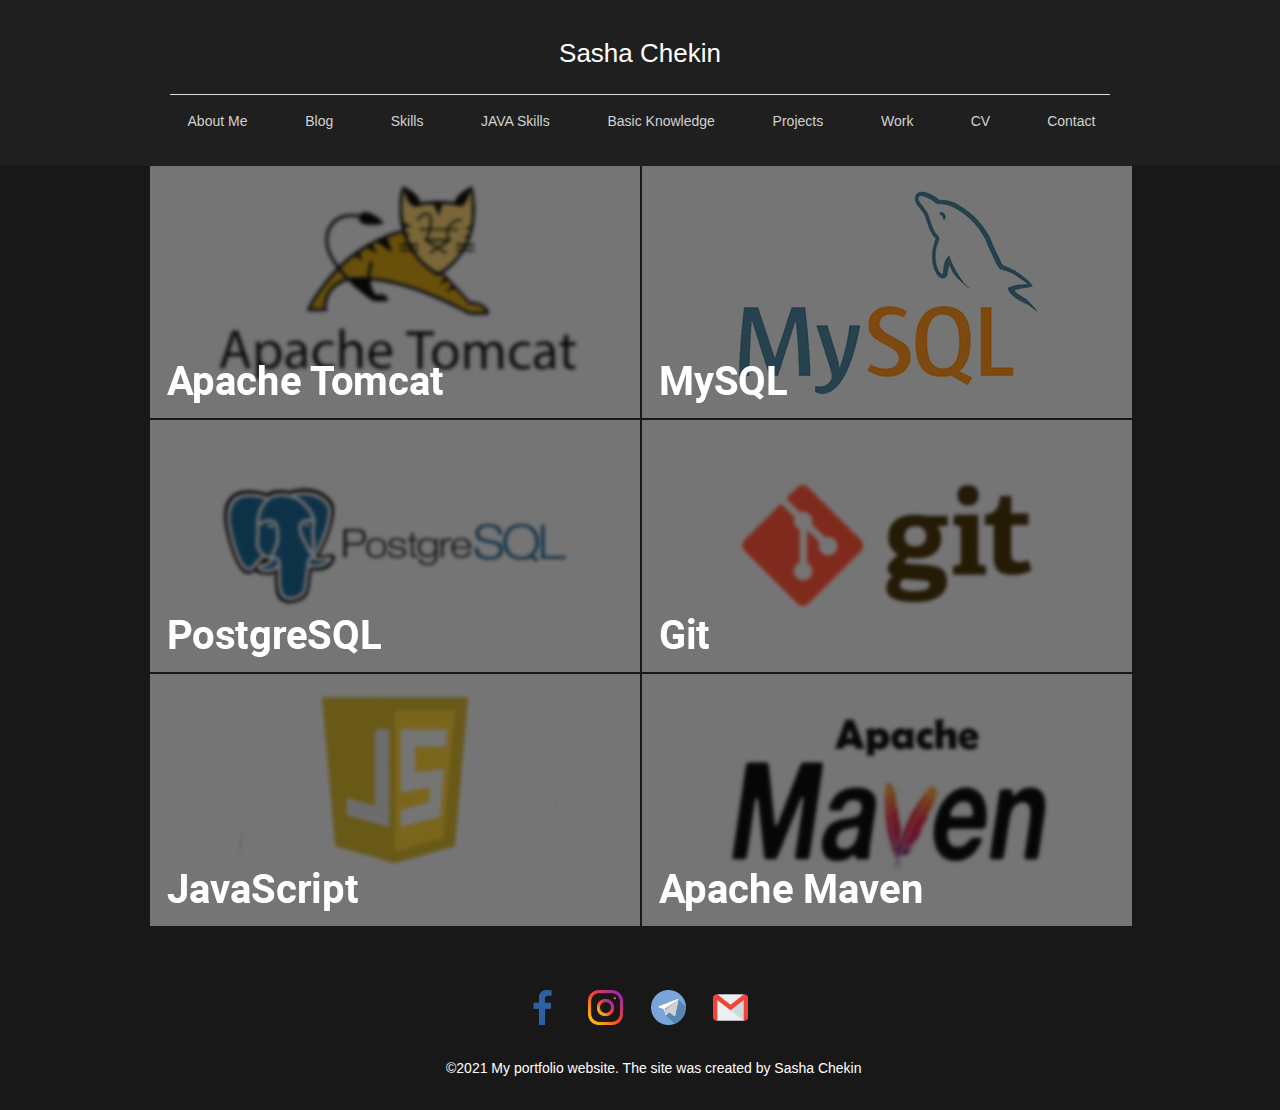
<file: html/basic_knowledge-page.html>
<!DOCTYPE html>
<html>
<head>
    <title>Website Portfolie TEST1</title>

    <meta charset="utf-8">


    <link rel="stylesheet" type="text/css" href="../css/reset.css">
    <link rel="stylesheet" type="text/css" href="../css/base.css">
    <link rel="stylesheet" type="text/css" href="../css/header.css">
    <link rel="stylesheet" type="text/css" href="../css/footer.css">
    <link rel="stylesheet" type="text/css" href="../css/style-basic_knowledge.css">
</head>
<body>

<!-- ---------------------HEADER--------------------- -->

<div class="header">    
    <div class="header1">
        <div class="header1-div"></div>
    </div>

    <div class="header2">
        <div class="header3">
            <div header-logo>
                <h1 class="header-logo-h1">
                    Sasha Chekin
                </h1>
            </div>

            <div class="header-line"></div>

            <div class="header-menu">
                <nav>
                    <ul class="header-menu-items">
                        <li class="about-me">
                            <a href="main-page.html">
                                <div class="button-gapper">
                                    <p>
                                        About Me
                                    </p>
                                </div>
                            </a>
                        </li>
                        <li class="blog">
                            <a href="#">
                                <div class="button-gapper">
                                    <p>
                                        Blog
                                    </p>
                                </div>
                            </a>
                        </li>
                        <li class="skills">
                            <a href="skills-page.html">
                                <div class="button-gapper">
                                    <p>
                                        Skills
                                    </p>
                                </div>
                            </a>
                        </li>
                        <li class="java-skills">
                            <a href="#">
                                <div class="button-gapper">
                                    <p>
                                        JAVA Skills
                                    </p>
                                </div>
                            </a>
                        </li>
                        <li class="basic-knowledge">
                            <a href="basic_knowledge-page.html">
                                <div class="button-gapper">
                                    <p>
                                        Basic Knowledge
                                    </p>
                                </div>
                            </a>
                        </li>
                        <li class="projects">
                            <a href="#">
                                <div class="button-gapper">
                                    <p>
                                        Projects
                                    </p>
                                </div>
                            </a>
                        </li>
                        <li class="work">
                            <a href="#">
                                <div class="button-gapper">
                                    <p>
                                        Work
                                    </p>
                                </div>
                            </a>
                        </li>
                        <li class="cv">
                            <a href="CV-page.html">
                                <div class="button-gapper">
                                    <p>
                                        CV
                                    </p>
                                </div>
                            </a>
                        </li>
                        <li class="contact">
                            <a href="contact-page.html">
                                <div class="button-gapper">
                                    <p>
                                        Contact
                                    </p>
                                </div>
                            </a>
                        </li>
                    </ul>
                </nav>
            </div>
        </div>
    </div>
</div>

<!-- ---------------------HEADER--------------------- -->

<!-- ---------------------MAIN--------------------- -->

<div class="main">
    <div class="main-container-1">
        <div class="main-container-2">
            <div class="main-div-1">
                <div class="main-img-div-1">
                    <img src="../res\basic_knowledge-img\basic_knowledge-tomcat.png">
                </div>
            </div>
            <div class="main-div-2">
                <div class="main-img-div-2">
                    <img src="../res\basic_knowledge-img\basic_knowledge-mysql.png">
                </div>
            </div>
            <div class="main-div-3">
                <div class="main-img-div-3">
                    <img src="../res\basic_knowledge-img\basic_knowledge-postresql.png">
                </div>
            </div>
            <div class="main-div-4">
                <div class="main-img-div-4">
                    <img src="../res\basic_knowledge-img\basic_knowledge-git.png">
                </div>
            </div>
            <div class="main-div-5">
                <div class="main-img-div-5">
                    <img src="../res\basic_knowledge-img\basic_knowledge-js.png">
                </div>
            </div>
            <div class="main-div-6">
                <div class="main-img-div-6">
                    <img src="../res\basic_knowledge-img\basic_knowledge-maven.png">
                </div>
            </div>
        </div>
    </div>
</div>

<!-- ---------------------MAIN--------------------- -->

<!-- ---------------------FOOTER--------------------- -->

<div class="footer">
    <div class="footer-links-div">
        <ul>
            <li>
                <a href="https://www.facebook.com/sasha.chekin.31" target="_blank">
                    <img src="../res/footer-img/footer-facebook.png">
                </a>
            </li>
            <li>
                <a href="https://www.instagram.com/sasheeek/" target="_blank">
                    <img src="../res/footer-img/footer-instagram.png">
                </a>
            </li>
            <li>
                <a href="https://t.me/sasheeek_c" target="_blank">
                    <img src="../res/footer-img/footer-telegram.png">
                </a>
            </li>
            <li>
                <a href="https://mail.google.com/" target="_blank">
                    <img src="../res/footer-img/footer-gmail.png">
                </a>
            </li>
        </ul>
    </div>

    <div class="footer-text-div">
        <p>
            ©2021 My portfolio website. The site was created by Sasha Chekin
        </p>
    </div>
</div>

<!-- ---------------------FOOTER--------------------- -->

</body>
</html>
</file>
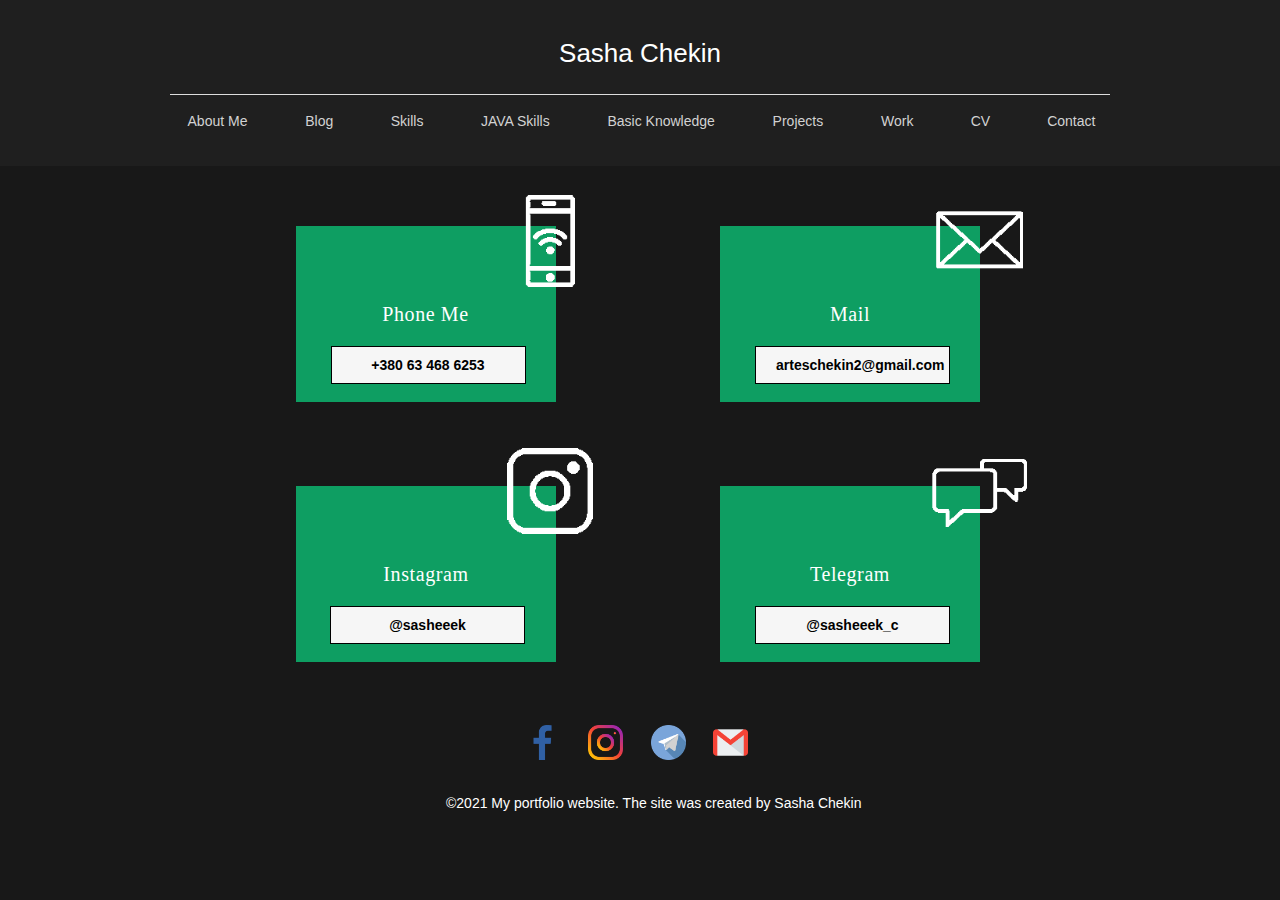
<file: html/contact-page.html>
<!DOCTYPE html>
<html>
<head>
    <title>Website Portfolie TEST1</title>

    <meta charset="utf-8">


    <link rel="stylesheet" type="text/css" href="../css/reset.css">
    <link rel="stylesheet" type="text/css" href="../css/base.css">
    <link rel="stylesheet" type="text/css" href="../css/header.css">
    <link rel="stylesheet" type="text/css" href="../css/footer.css">
    <link rel="stylesheet" type="text/css" href="../css/style-contact.css">
</head>
<body>

<!-- ---------------------HEADER--------------------- -->

<div class="header">    
    <div class="header1">
        <div class="header1-div"></div>
    </div>

    <div class="header2">
        <div class="header3">
            <div header-logo>
                <h1 class="header-logo-h1">
                    Sasha Chekin
                </h1>
            </div>

            <div class="header-line"></div>

            <div class="header-menu">
                <nav>
                    <ul class="header-menu-items">
                        <li class="about-me">
                            <a href="main-page.html">
                                <div class="button-gapper">
                                    <p>
                                        About Me
                                    </p>
                                </div>
                            </a>
                        </li>
                        <li class="blog">
                            <a href="#">
                                <div class="button-gapper">
                                    <p>
                                        Blog
                                    </p>
                                </div>
                            </a>
                        </li>
                        <li class="skills">
                            <a href="skills-page.html">
                                <div class="button-gapper">
                                    <p>
                                        Skills
                                    </p>
                                </div>
                            </a>
                        </li>
                        <li class="java-skills">
                            <a href="#">
                                <div class="button-gapper">
                                    <p>
                                        JAVA Skills
                                    </p>
                                </div>
                            </a>
                        </li>
                        <li class="basic-knowledge">
                            <a href="basic_knowledge-page.html">
                                <div class="button-gapper">
                                    <p>
                                        Basic Knowledge
                                    </p>
                                </div>
                            </a>
                        </li>
                        <li class="projects">
                            <a href="#">
                                <div class="button-gapper">
                                    <p>
                                        Projects
                                    </p>
                                </div>
                            </a>
                        </li>
                        <li class="work">
                            <a href="#">
                                <div class="button-gapper">
                                    <p>
                                        Work
                                    </p>
                                </div>
                            </a>
                        </li>
                        <li class="cv">
                            <a href="CV-page.html">
                                <div class="button-gapper">
                                    <p>
                                        CV
                                    </p>
                                </div>
                            </a>
                        </li>
                        <li class="contact">
                            <a href="contact-page.html">
                                <div class="button-gapper">
                                    <p>
                                        Contact
                                    </p>
                                </div>
                            </a>
                        </li>
                    </ul>
                </nav>
            </div>
        </div>
    </div>
</div>

<!-- ---------------------HEADER--------------------- -->

<!-- ---------------------MAIN--------------------- -->

<div class="main">
    <div class="main-container">
        <div class="main-p1-div-1">
            <p class="main-p-text-1">
                Phone Me
            </p>
        </div>
        <div class="main-p1-div-2">
            <p class="main-p-text-2">
                +380 63 468 6253
            </p>
        </div>
        <div class="main-img-div-1">
            <img src="../res/contact-img/contact-phone.png">
        </div>

        <div class="main-p2-div-1">
            <p class="main-p-text-1">
                Mail
            </p>
        </div>
        <div class="main-p2-div-2">
            <p class="main-p-text-2">
                arteschekin2@gmail.com
            </p>
        </div>
        <div class="main-img-div-2">
            <img src="../res/contact-img/contact-mail.png">
        </div>

        <div class="main-p3-div-1">
            <p class="main-p-text-1">
                Instagram
            </p>
        </div>
        <div class="main-p3-div-2">
            <p class="main-p-text-2">
                @sasheeek
            </p>
        </div>
        <div class="main-img-div-3">
            <img src="../res/contact-img/contact-instagram.png">
        </div>

        <div class="main-p4-div-1">
            <p class="main-p-text-1">
                Telegram
            </p>
        </div>
        <div class="main-p4-div-2">
            <p class="main-p-text-2">
                @sasheeek_c
            </p>
        </div>
        <div class="main-img-div-4">
            <img src="../res/contact-img/contact-telegram.png">
        </div>
    </div>
</div>

<!-- ---------------------MAIN--------------------- -->

<!-- ---------------------FOOTER--------------------- -->

<div class="footer">
    <div class="footer-links-div">
        <ul>
            <li>
                <a href="https://www.facebook.com/sasha.chekin.31" target="_blank">
                    <img src="../res/footer-img/footer-facebook.png">
                </a>
            </li>
            <li>
                <a href="https://www.instagram.com/sasheeek/" target="_blank">
                    <img src="../res/footer-img/footer-instagram.png">
                </a>
            </li>
            <li>
                <a href="https://t.me/sasheeek_c" target="_blank">
                    <img src="../res/footer-img/footer-telegram.png">
                </a>
            </li>
            <li>
                <a href="https://mail.google.com/" target="_blank">
                    <img src="../res/footer-img/footer-gmail.png">
                </a>
            </li>
        </ul>
    </div>

    <div class="footer-text-div">
        <p>
            ©2021 My portfolio website. The site was created by Sasha Chekin
        </p>
    </div>
</div>

<!-- ---------------------FOOTER--------------------- -->

</body>
</html>
</file>
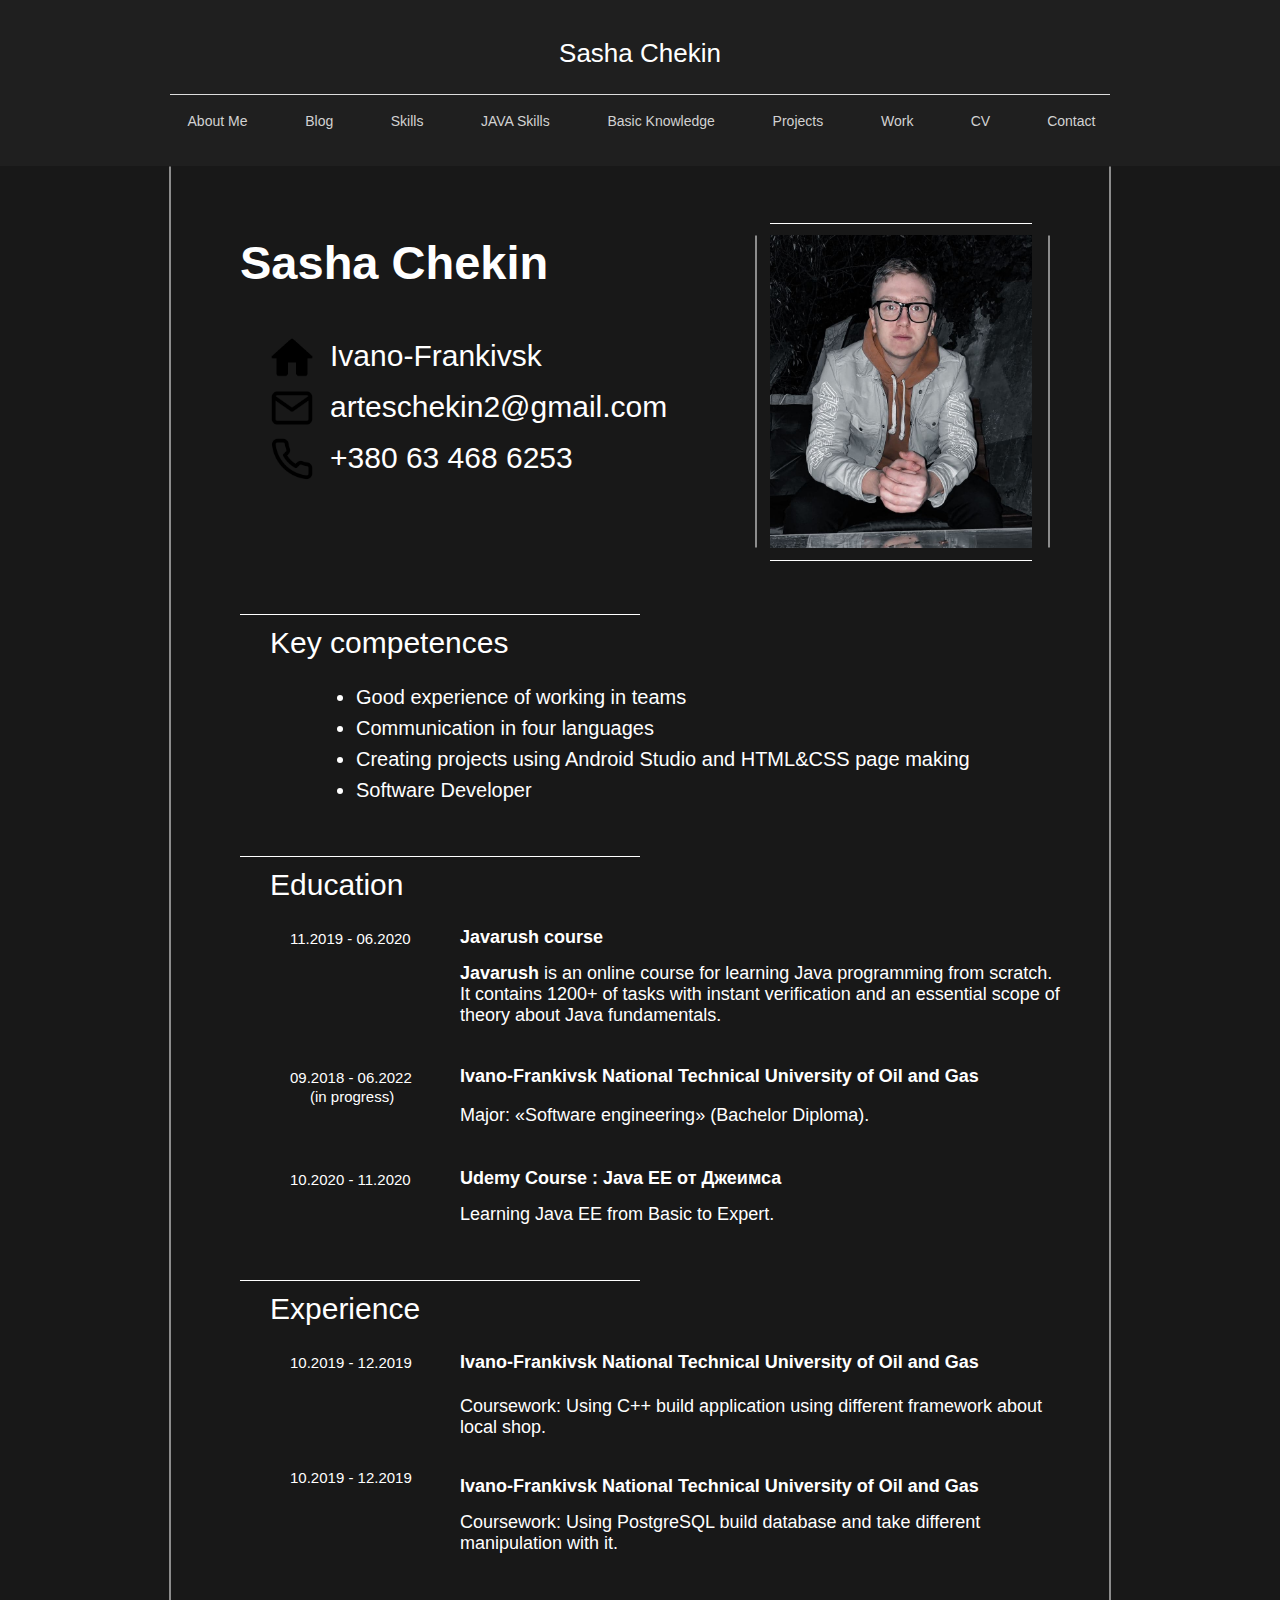
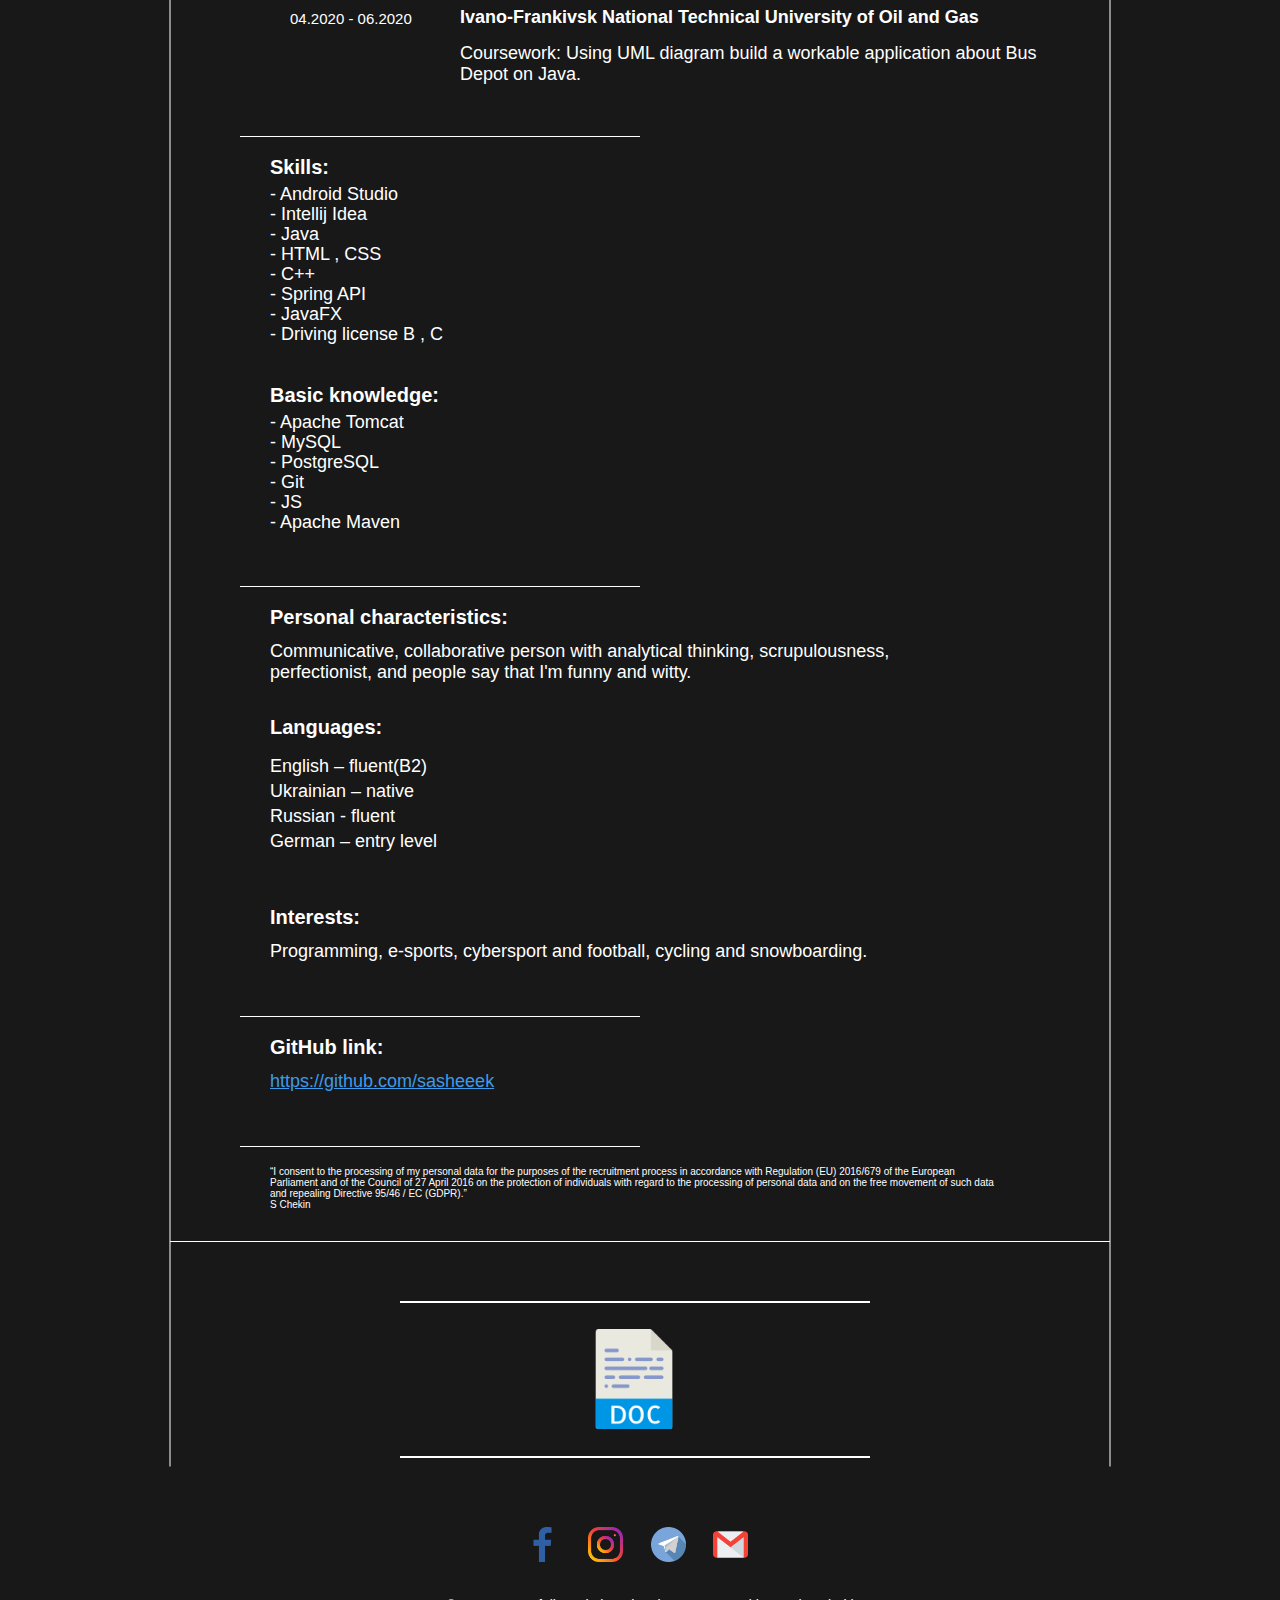
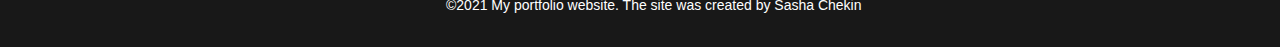
<file: html/CV-page.html>
<!DOCTYPE html>
<html>
<head>
	<head>
    <title>Website Portfolie TEST1</title>

    <meta charset="utf-8">


    <link rel="stylesheet" type="text/css" href="../css/reset.css">
    <link rel="stylesheet" type="text/css" href="../css/base.css">
    <link rel="stylesheet" type="text/css" href="../css/header.css">
    <link rel="stylesheet" type="text/css" href="../css/footer.css">
    <link rel="stylesheet" type="text/css" href="../css/style-CV.css">
</head>
<body>

<!-- ---------------------HEADER--------------------- -->

<div class="header">    
    <div class="header1">
        <div class="header1-div"></div>
    </div>

    <div class="header2">
        <div class="header3">
            <div header-logo>
                <h1 class="header-logo-h1">
                    Sasha Chekin
                </h1>
            </div>

            <div class="header-line"></div>

            <div class="header-menu">
                <nav>
                    <ul class="header-menu-items">
                        <li class="about-me">
                            <a href="main-page.html">
                                <div class="button-gapper">
                                    <p>
                                        About Me
                                    </p>
                                </div>
                            </a>
                        </li>
                        <li class="blog">
                            <a href="#">
                                <div class="button-gapper">
                                    <p>
                                        Blog
                                    </p>
                                </div>
                            </a>
                        </li>
                        <li class="skills">
                            <a href="skills-page.html">
                                <div class="button-gapper">
                                    <p>
                                        Skills
                                    </p>
                                </div>
                            </a>
                        </li>
                        <li class="java-skills">
                            <a href="#">
                                <div class="button-gapper">
                                    <p>
                                        JAVA Skills
                                    </p>
                                </div>
                            </a>
                        </li>
                        <li class="basic-knowledge">
                            <a href="basic_knowledge-page.html">
                                <div class="button-gapper">
                                    <p>
                                        Basic Knowledge
                                    </p>
                                </div>
                            </a>
                        </li>
                        <li class="projects">
                            <a href="#">
                                <div class="button-gapper">
                                    <p>
                                        Projects
                                    </p>
                                </div>
                            </a>
                        </li>
                        <li class="work">
                            <a href="#">
                                <div class="button-gapper">
                                    <p>
                                        Work
                                    </p>
                                </div>
                            </a>
                        </li>
                        <li class="cv">
                            <a href="CV-page.html">
                                <div class="button-gapper">
                                    <p>
                                        CV
                                    </p>
                                </div>
                            </a>
                        </li>
                        <li class="contact">
                            <a href="contact-page.html">
                                <div class="button-gapper">
                                    <p>
                                        Contact
                                    </p>
                                </div>
                            </a>
                        </li>
                    </ul>
                </nav>
            </div>
        </div>
    </div>
</div>

<!-- ---------------------HEADER--------------------- -->

<!-- ---------------------MAIN--------------------- -->


<div class="main">
	<div class="main-container-1">
		<div class="CV-line-1"></div>

		<div class="CV-div-h4">
			<h4>
				Sasha Chekin
			</h4>
		</div>

		<div class="CV-div-icon-1">
			<div class="CV-div-icon">
				<img src="../res/cv-img/icons/icon-home.png">
			</div>
		</div>
		<div class="CV-div-p-1">
			<p class="CV-div-p-30px">
				Ivano-Frankivsk
			</p>
		</div>

		<div class="CV-div-icon-2">
			<div class="CV-div-icon">
				<img src="../res/cv-img/icons/icon-mail.png">
			</div>
		</div>
		<div class="CV-div-p-2">
			<p class="CV-div-p-30px">
				arteschekin2@gmail.com
			</p>
		</div>

		<div class="CV-div-icon-3">
			<div class="CV-div-icon">
				<img src="../res/cv-img/icons/icon-phone.png">
			</div>
		</div>
		<div class="CV-div-p-3">
			<p class="CV-div-p-30px">
				+380 63 468 6253
			</p>
		</div>

		<div class="CV-div-img-1">
			<div class="CV-div-img-1-1">
				<img src="../res/cv-img/CV-photo.jpg">
			</div>
		</div>

		<div class="CV-line-2"></div>
		<div class="CV-line-3"></div>
		<div class="CV-line-4"></div>
		<div class="CV-line-5"></div>

		<div class="CV-div-p-4">
			<p class="CV-div-p-30px">
				Key competences
			</p>
		</div>

		<div class="CV-div-ul">
			<div class="CV-div-ul-p-1">
				<ul>
					<li>
						<p class="CV-div-p-20px">
							Good experience of working in teams
						</p>
					</li>
				</ul>
			</div>

			<div class="CV-div-ul-p-2">
				<ul>
					<li>
						<p class="CV-div-p-20px">
							Communication in four languages
						</p>
					</li>
				</ul>
			</div>

			<div class="CV-div-ul-p-3">
				<ul>
					<li>
						<p class="CV-div-p-20px">
							Creating projects using Android Studio and HTML&CSS  page making
						</p>
					</li>
				</ul>
			</div>

			<div class="CV-div-ul-p-4">
				<ul>
					<li>
						<p class="CV-div-p-20px">
							Software Developer
						</p>
					</li>
				</ul>
			</div>
		</div>
				
		<div class="CV-line-6"></div>

		<div class="CV-div-p-5">
			<p class="CV-div-p-30px">
				Education
			</p>
		</div>

		<div class="CV-div-p-6">
			<p class="CV-div-p-15px">
				11.2019 - 06.2020
			</p>
		</div>
		<div class="CV-div-p-7">
			<p class="CV-div-p-18px-bold">
				Javarush course
			</p>
		</div>
		<div class="CV-div-p-8">
			<p class="CV-div-p-18px">
				<span>Javarush</span> is an online course for learning Java programming from scratch. It contains 1200+ of tasks with instant verification and an essential scope of theory about Java fundamentals.
			</p>
		</div>

		<div class="CV-div-p-9">
			<p class="CV-div-p-15px">
				09.2018 - 06.2022
			</p>
		</div>
		<div class="CV-div-p-10">
			<p class="CV-div-p-18px-bold">
				Ivano-Frankivsk National Technical University of Oil and Gas
			</p>
		</div>
		<div class="CV-div-p-11">
			<p class="CV-div-p-15px">
				(in progress)
			</p>
		</div>
		<div class="CV-div-p-12">
			<p class="CV-div-p-18px">
				Major:  «Software engineering» (Bachelor Diploma).
			</p>
		</div>

		<div class="CV-div-p-13">
			<p class="CV-div-p-15px">
				10.2020 - 11.2020 
			</p>
		</div>
		<div class="CV-div-p-14">
			<p class="CV-div-p-18px-bold">
				Udemy Course : Java EE от Джеимса
			</p>
		</div>
		<div class="CV-div-p-15">
			<p class="CV-div-p-18px">
				Learning Java EE from Basic to Expert.
			</p>
		</div>

		<div class="CV-line-7"></div>

		<div class="CV-div-p-16">
			<p class="CV-div-p-30px">
				Experience
			</p>
		</div>

		<div class="CV-div-p-17">
			<p class="CV-div-p-15px">
				10.2019 - 12.2019
			</p>
		</div>
		<div class="CV-div-p-18">
			<p class="CV-div-p-18px-bold">
				Ivano-Frankivsk National Technical University of Oil and Gas
			</p>
		</div>
		<div class="CV-div-p-19">
			<p class="CV-div-p-18px">
				Coursework: Using C++  build application using different framework about local  shop.
			</p>
		</div>

		<div class="CV-div-p-20">
			<p class="CV-div-p-15px">
				10.2019 - 12.2019
			</p>
		</div>
		<div class="CV-div-p-21">
			<p class="CV-div-p-18px-bold">
				Ivano-Frankivsk National Technical University of Oil and Gas
			</p>
		</div>
		<div class="CV-div-p-22">
			<p class="CV-div-p-18px">
				Coursework: Using PostgreSQL build database and take different 
				manipulation  with it.
			</p>
		</div>

		<div class="CV-div-p-23">
			<p class="CV-div-p-15px">
				04.2020 - 06.2020 
			</p>
		</div>
		<div class="CV-div-p-24">
			<p class="CV-div-p-18px-bold">
				Ivano-Frankivsk National Technical University of Oil and Gas
			</p>
		</div>
		<div class="CV-div-p-25">
			<p class="CV-div-p-18px">
				Coursework: Using UML diagram build a workable application about Bus Depot on Java.
			</p>
		</div>

		<div class="CV-line-8"></div>

		<div class="CV-div-p-26">
			<p class="CV-div-p-20px-bold">
				Skills:
			</p>
		</div>
		<div class="CV-div-p-27">
			<p class="CV-div-p-18px">
				 -  Android Studio 
			</p>
		</div>
		<div class="CV-div-p-28">
			<p class="CV-div-p-18px">
				 -  Intellij Idea
			</p>
		</div>
		<div class="CV-div-p-29">
			<p class="CV-div-p-18px">
				 -  Java
			</p>
		</div>
		<div class="CV-div-p-30">
			<p class="CV-div-p-18px">
				 -  HTML ,  CSS
			</p>
		</div>
		<div class="CV-div-p-31">
			<p class="CV-div-p-18px">
				 -  C++
			</p>
		</div>
		<div class="CV-div-p-32">
			<p class="CV-div-p-18px">
				 -  Spring API
			</p>
		</div>
		<div class="CV-div-p-33">
			<p class="CV-div-p-18px">
				 -  JavaFX
			</p>
		</div>
		<div class="CV-div-p-34">
			<p class="CV-div-p-18px">
				 -  Driving license B ,  C
			</p>
		</div>

		<div class="CV-div-p-35">
			<p class="CV-div-p-20px-bold">
				Basic knowledge:
			</p>
		</div>
		<div class="CV-div-p-36">
			<p class="CV-div-p-18px">
				 -  Apache Tomcat
			</p>
		</div>
		<div class="CV-div-p-37">
			<p class="CV-div-p-18px">
				 -  MySQL
			</p>
		</div>
		<div class="CV-div-p-38">
			<p class="CV-div-p-18px">
				 -  PostgreSQL
			</p>
		</div>
		<div class="CV-div-p-39">
			<p class="CV-div-p-18px">
				 -  Git
			</p>
		</div>
		<div class="CV-div-p-40">
			<p class="CV-div-p-18px">
				 -  JS
			</p>
		</div>
		<div class="CV-div-p-41">
			<p class="CV-div-p-18px">
				 -  Apache Maven
			</p>
		</div>

		<div class="CV-line-9"></div>

		<div class="CV-div-p-42">
			<p class="CV-div-p-20px-bold">
				Personal characteristics:
			</p>
		</div>
		<div class="CV-div-p-43">
			<p class="CV-div-p-18px">
				Communicative, collaborative person with analytical thinking, scrupulousness,
				perfectionist, and people say that I'm funny and witty.
			</p>
		</div>

		<div class="CV-div-p-44">
			<p class="CV-div-p-20px-bold">
				Languages:
			</p>
		</div>
		<div class="CV-div-p-45">
			<p class="CV-div-p-18px">
				English – fluent(B2)
			</p>
		</div>
		<div class="CV-div-p-46">
			<p class="CV-div-p-18px">
				Ukrainian – native
			</p>
		</div>
		<div class="CV-div-p-47">
			<p class="CV-div-p-18px">
				Russian - fluent
			</p>
		</div>
		<div class="CV-div-p-48">
			<p class="CV-div-p-18px">
				German – entry level
			</p>
		</div>

		<div class="CV-div-p-49">
			<p class="CV-div-p-20px-bold">
				Interests:
			</p>
		</div>
		<div class="CV-div-p-50">
			<p class="CV-div-p-18px">
				Programming, e-sports, cybersport and football, cycling and snowboarding.
			</p>
		</div>

		<div class="CV-line-10"></div>

		<div class="CV-div-p-51">
			<p class="CV-div-p-20px-bold">
				GitHub link:
			</p>
		</div>
		<div class="CV-div-p-52">
			<a href="https://github.com/sasheeek" target="_blank">https://github.com/sasheeek</a>
		</div>

		<div class="CV-line-11"></div>

		<div class="CV-div-p-53">
			<p class="CV-div-p-10px">
				“I consent to the processing of my personal data for the purposes of the recruitment process in accordance with Regulation (EU) 2016/679 of the European Parliament and of the Council of 27 April 2016 on the protection of individuals with regard to the processing of personal data and on the free movement of such data and repealing Directive 95/46 / EC (GDPR).”
			</p>
			<p class="CV-div-p-10px">
				S Chekin
			</p>
		</div>

		<div class="CV-line-12"></div>

		<div class="CV-div-CVfileDownload-1">
			<a href="res/CV Sasha Chekin.docx" download="res/CV Sasha Chekin.docx">
				<div class="CV-div-CVfileDownload-2">
					<img src="../res/cv-img/CV-image.png" title="CV Sasha_Chekin.docx">
				</div>
			</a>
		</div>

		<div class="CV-line-13"></div>
		<div class="CV-line-14"></div>

		<div class="CV-line-right"></div>
		<div class="CV-line-left"></div>
	</div>
</div>

<!-- ---------------------MAIN--------------------- -->

<!-- ---------------------FOOTER--------------------- -->

<div class="footer">
    <div class="footer-links-div">
        <ul>
            <li>
                <a href="https://www.facebook.com/sasha.chekin.31" target="_blank">
                    <img src="../res/footer-img/footer-facebook.png">
                </a>
            </li>
            <li>
                <a href="https://www.instagram.com/sasheeek/" target="_blank">
                    <img src="../res/footer-img/footer-instagram.png">
                </a>
            </li>
            <li>
                <a href="https://t.me/sasheeek_c" target="_blank">
                    <img src="../res/footer-img/footer-telegram.png">
                </a>
            </li>
            <li>
                <a href="https://mail.google.com/" target="_blank">
                    <img src="../res/footer-img/footer-gmail.png">
                </a>
            </li>
        </ul>
    </div>

    <div class="footer-text-div">
        <p>
            ©2021 My portfolio website. The site was created by Sasha Chekin
        </p>
    </div>
</div>

<!-- ---------------------FOOTER--------------------- -->
</body>
</html>
</file>
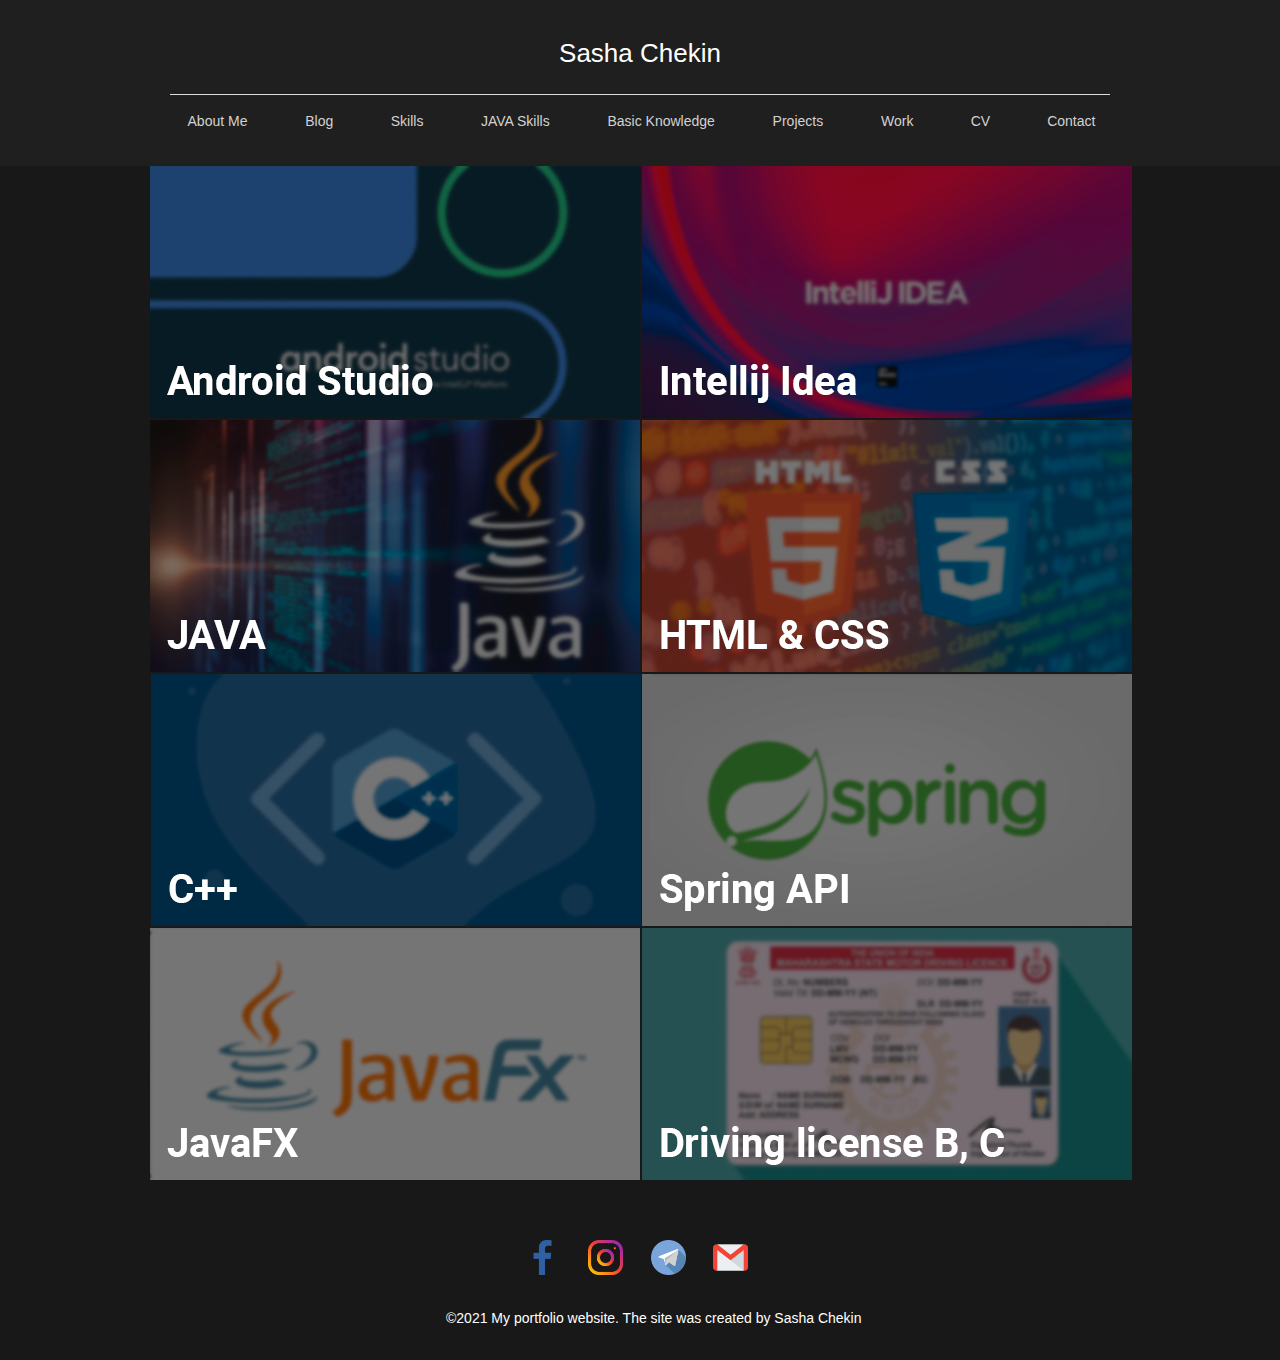
<file: html/skills-page.html>
<!DOCTYPE html>
<html>
<head>
    <title>Website Portfolie TEST1</title>

    <meta charset="utf-8">


    <link rel="stylesheet" type="text/css" href="../css/reset.css">
    <link rel="stylesheet" type="text/css" href="../css/base.css">
    <link rel="stylesheet" type="text/css" href="../css/header.css">
    <link rel="stylesheet" type="text/css" href="../css/footer.css">
    <link rel="stylesheet" type="text/css" href="../css/style-skills.css">
</head>
<body>

<!-- ---------------------HEADER--------------------- -->

<div class="header">    
    <div class="header1">
        <div class="header1-div"></div>
    </div>

    <div class="header2">
        <div class="header3">
            <div header-logo>
                <h1 class="header-logo-h1">
                    Sasha Chekin
                </h1>
            </div>

            <div class="header-line"></div>

            <div class="header-menu">
                <nav>
                    <ul class="header-menu-items">
                        <li class="about-me">
                            <a href="main-page.html">
                                <div class="button-gapper">
                                    <p>
                                        About Me
                                    </p>
                                </div>
                            </a>
                        </li>
                        <li class="blog">
                            <a href="#">
                                <div class="button-gapper">
                                    <p>
                                        Blog
                                    </p>
                                </div>
                            </a>
                        </li>
                        <li class="skills">
                            <a href="skills-page.html">
                                <div class="button-gapper">
                                    <p>
                                        Skills
                                    </p>
                                </div>
                            </a>
                        </li>
                        <li class="java-skills">
                            <a href="#">
                                <div class="button-gapper">
                                    <p>
                                        JAVA Skills
                                    </p>
                                </div>
                            </a>
                        </li>
                        <li class="basic-knowledge">
                            <a href="basic_knowledge-page.html">
                                <div class="button-gapper">
                                    <p>
                                        Basic Knowledge
                                    </p>
                                </div>
                            </a>
                        </li>
                        <li class="projects">
                            <a href="#">
                                <div class="button-gapper">
                                    <p>
                                        Projects
                                    </p>
                                </div>
                            </a>
                        </li>
                        <li class="work">
                            <a href="#">
                                <div class="button-gapper">
                                    <p>
                                        Work
                                    </p>
                                </div>
                            </a>
                        </li>
                        <li class="cv">
                            <a href="CV-page.html">
                                <div class="button-gapper">
                                    <p>
                                        CV
                                    </p>
                                </div>
                            </a>
                        </li>
                        <li class="contact">
                            <a href="contact-page.html">
                                <div class="button-gapper">
                                    <p>
                                        Contact
                                    </p>
                                </div>
                            </a>
                        </li>
                    </ul>
                </nav>
            </div>
        </div>
    </div>
</div>

<!-- ---------------------HEADER--------------------- -->

<!-- ---------------------MAIN--------------------- -->

<div class="main">
    <div class="main-container-1">
        <div class="main-container-2">
            <div class="main-div-1">
                <div class="main-img-div-1">
                    <img src="../res\skills-img\skills-android_studio.png">
                </div>
            </div>
            <div class="main-div-2">
                <div class="main-img-div-2">
                    <img src="../res\skills-img\skills-intellji_idea.png">
                </div>
            </div>
            <div class="main-div-3">
                <div class="main-img-div-3">
                    <img src="../res\skills-img\skills-java.png">
                </div>
            </div>
            <div class="main-div-4">
                <div class="main-img-div-4">
                    <img src="../res\skills-img\skills-html_and_css.png">
                </div>
            </div>
            <div class="main-div-5">
                <div class="main-img-div-5">
                    <img src="../res\skills-img\skills-c++.png">
                </div>
            </div>
            <div class="main-div-6">
                <div class="main-img-div-6">
                    <img src="../res\skills-img\skills-spring.png">
                </div>
            </div>
            <div class="main-div-7">
                <div class="main-img-div-7">
                    <img src="../res\skills-img\skills-java_fx.png">
                </div>
            </div>
            <div class="main-div-8">
                <div class="main-img-div-8">
                    <img src="../res\skills-img\skills-driving_license.png">
                </div>
            </div>
        </div>
    </div>
</div>

<!-- ---------------------MAIN--------------------- -->

<!-- ---------------------FOOTER--------------------- -->

<div class="footer">
    <div class="footer-links-div">
        <ul>
            <li>
                <a href="https://www.facebook.com/sasha.chekin.31" target="_blank">
                    <img src="../res/footer-img/footer-facebook.png">
                </a>
            </li>
            <li>
                <a href="https://www.instagram.com/sasheeek/" target="_blank">
                    <img src="../res/footer-img/footer-instagram.png">
                </a>
            </li>
            <li>
                <a href="https://t.me/sasheeek_c" target="_blank">
                    <img src="../res/footer-img/footer-telegram.png">
                </a>
            </li>
            <li>
                <a href="https://mail.google.com/" target="_blank">
                    <img src="../res/footer-img/footer-gmail.png">
                </a>
            </li>
        </ul>
    </div>

    <div class="footer-text-div">
        <p>
            ©2021 My portfolio website. The site was created by Sasha Chekin
        </p>
    </div>
</div>

<!-- ---------------------FOOTER--------------------- -->

</body>
</html>
</file>
<file: css/base.css>
body {
	background-color: #181818;
    font-size: 10px;
    font-family: Arial, Helvetica, sans-serif;
}

a {
	cursor: pointer;
	text-decoration: none;
}

ul {
	display: block;
	list-style-type: disc;
	margin-block-start: 1em;
	margin-block-end: 1em;
	margin-inline-start: 0px;
	margin-inline-end: 0px;
	padding-inline-start: 40px;
}

ol ul {
	list-style: none;
}

div {
	display: block;
}


h1::selection, span::selection, img::selection, p::selection, h4::selection, a::selection, ul::selection {
	background-color: #626262;
}
</file>
<file: css/header.css>
/*---------------------HEADER---------------------*/

.header {
	position: fixed;
    left: 0px;
    margin-left: 0px;
    width: 100%;
    min-width: 980px;
    z-index: 50;
    top: 0px;
    height: 166px;

    position: fixed !important;
    left: auto !important;
    z-index: 50;
}

.header1 {
	left: 0px;
    width: 100%;

    position: absolute;
    top: 0;
    right: 0;
    bottom: 0;
    left: 0;
}

.header1-div {
	position: absolute;
    top: 0;
    right: 0;
    bottom: 0;
    left: 0;
    background-color: rgba(31, 31, 31, 1);
    border-top: 0px solid transparent;
    border-bottom: 0px solid transparent;
}

.header2 {
    position: absolute;
    top: 0;
    right: 0;
    bottom: 0;
    left: 0;
}

.header3 {
	margin-left: calc((100% - 980px) / 2);
    width: 980px;

    position: absolute;
    top: 0;
    right: 0;
    bottom: 0;
    left: 0;
}

.header-logo {
	left: 404px;
	width: 176px;
	position: absolute;
	pointer-events: none;
	top: 38px;

    margin-left: calc((100% - 980px) * 0.5);
}

.header-logo-h1 {
	padding-top: 35px;
	font-size: 26px;
	line-height: 1.41em;
	text-align: center;
	font-weight: bold;

	margin: 0;
    line-height: normal;
    letter-spacing: normal;

    pointer-events: auto;

    font: normal normal normal 26px/1.41em roboto,sans-serif;
    color: #ffffff;
}


.header-line {
	transform-origin: center 0.5px;
	left: 20px;
	width: 940px;
	position: absolute;
	top: 94px;
	height: 5px;

	margin-left: calc((100% - 980px) * 0.5);

	box-sizing: border-box;
    border-top: 1px solid rgba(255, 255, 255, 0.85);
    height: 0;
}

.header-menu {
	left: 20px;
	width: 940px;
	position: absolute;
	visibility: inherit;
	top: 106px;
	height: 30px;
	overflow-x: visible;

	margin-left: calc((100% - 980px) * 0.5);
}

.header-menu nav {
	position: absolute;
	top: 0px;
	left: 0px;
	bottom: 0px;
	right: 0px;

    display: -webkit-box;
    display: -webkit-flex;
	display: flex;
	-webkit-box-orient: vertical;
	-webkit-box-direction: normal;
	-webkit-flex-direction: column;
	flex-direction: column;
}

.header-menu .header-menu-items {
	text-align: center;

	width: calc(100% - 0px);
    height: calc(100% - 0px);
    white-space: nowrap;

    left: -10px;

    margin: 0px;
    padding-left: 0px;

    display: inline-block;
    overflow: visible;
    position: absolute;
}

.header-menu nav ul li {
	display: inline-block;
    cursor: pointer;
    font: normal normal normal 14px/1.79em helvetica-w01-roman, helvetica-w02-roman, helvetica-lt-w10-roman, sans-serif;
}

.header-menu .about-me {
	width: 115px;
	height: 30px;
	position: relative;
	box-sizing: border-box;
	overflow: visible;
}

.header-menu .blog {
	width: 83px;
	height: 30px;
	position: relative;
	box-sizing: border-box;
	overflow: visible;
}

.header-menu .skills {
	width: 87px;
	height: 30px;
	position: relative;
	box-sizing: border-box;
	overflow: visible;
}

.header-menu .java-skills {
	width: 124px;
	height: 30px;
	position: relative;
	box-sizing: border-box;
	overflow: visible;
}

.header-menu .basic-knowledge {
	width: 162px;
	height: 30px;
	position: relative;
	box-sizing: border-box;
	overflow: visible;
}

.header-menu .projects {
	width: 106px;
	height: 30px;
	position: relative;
	box-sizing: border-box;
	overflow: visible;
}

.header-menu .work {
	width: 87px;
	height: 30px;
	position: relative;
	box-sizing: border-box;
	overflow: visible;
}

.header-menu .cv {
	width: 74px;
	height: 30px;
	position: relative;
	box-sizing: border-box;
	overflow: visible;
}

.header-menu .contact {
	width: 102px;
	height: 30px;
	position: relative;
	box-sizing: border-box;
	overflow: visible;
}


.header-menu nav ul li a {
	display: inline-block;
    height: 100%;
    width: 100%;
}

.header-menu a:hover p {
	font-size: 15px;
	color: #ffffff;
	margin-top: -1px;
}

.header-menu .button-gapper {
	padding: 0px 5px;

	text-align: center;
}

.header-menu .button-gapper p {
    line-height: 30px;
    color: #d2d2d2;
}

/*---------------------HEADER---------------------*/
</file>
<file: css/footer.css>
.footer {
	position: absolute;
	bottom: auto;
	width: 100%;
	min-width: 980px;
	height: 130px;
}

.footer-links-div {
	width: 215px;
   position: absolute;
   left: 335px;
   height: 34px;
   margin-left: calc((100% - 980px) * 0.5);
}

.footer-links-div ul {
	position: absolute;
   width: 100%;
   height: 100%;
   white-space: nowrap;
   list-style: none;
}

.footer-links-div ul li {
	width: 35px;
   height: 35px;
   margin-bottom: 0px;
   margin-right: 25px;
   display: inline-block;
}

.footer-links-div ul li a {
	display: block;
	height: 100%;
}

.footer-links-div ul li a img {
	width: 35px;
	height: 35px;
	position: absolute;
	object-fit: cover;
}

.footer-text-div {
	left: 296px;
	position: absolute;
   pointer-events: none;
   top: 80px;
   margin-left: calc((100% - 980px) * 0.5);
   word-wrap: break-word;
   text-align: start;
}

.footer-text-div p {
	line-height: 1.79em;
   text-align: center;
	font: normal normal normal 14px helvetica-w01-roman,helvetica-w02-roman,helvetica-lt-w10-roman,sans-serif;
   color: #FFFFFF;
	margin: 0;
	letter-spacing: normal;
	pointer-events: auto;
}
</file>
<file: css/style-basic_knowledge.css>
/*---------------------MAIN---------------------*/

.main {
	left: 0px;
    margin-left: 0px;
    width: 100%;
    min-width: 980px;
    position: absolute;
    top: 166px;
    height: 760px;
}

.main-container-1 {
	left: 0px;
    width: 982px;
    position: absolute;
    top: 0px;
    height: 760px;
    margin-left: calc((100% - 980px) * 0.5);
}

.main-container-2 {
    display: flex;
    position: relative;
    flex-wrap: wrap;
    justify-content: flex-end;
    margin: 0px;
}

/*----1----*/
.main-div-1 {
	top: auto;
    left: auto;
    width: 490px;
    position: relative;
    height: 252px;
    margin-right: 1px;
    margin-bottom: 1px;
}

.main-img-div-1 {
	position: absolute;
    pointer-events: auto;
    width: 100%;
    height: 100%;
    top: 0px;
    left: 0px;
    transform: scale(1);
}

.main-img-div-1 img {
	width: 490px;
    height: 252px;
    object-fit: cover;

    transition: all 0.2s ease-in-out 0s;
}

.main-div-1:hover img {
	width: 470.4px;
	margin-left: 9.8px;  /*19.6 9.8*/
	height: 241.92px;
	margin-top: 5.04px;  /*10.08 5.04*/
}
/*----1----*/

/*----2----*/
.main-div-2 {
	top: auto;
    left: auto;
    width: 490px;
    position: relative;
    height: 252px;
    margin-left: 1px;
    margin-bottom: 1px;
}

.main-img-div-2 {
	position: absolute;
    pointer-events: auto;
    width: 100%;
    height: 100%;
    top: 0px;
    left: 0px;
    transform: scale(1);
}

.main-img-div-2 img {
	width: 490px;
    height: 252px;
    object-fit: cover;

    transition: all 0.2s ease-in-out 0s;
}

.main-div-2:hover img {
	width: 470.4px;
	margin-left: 9.8px;  /*19.6 9.8*/
	height: 241.92px;
	margin-top: 5.04px;  /*10.08 5.04*/

    transition: all 0.2s ease-in-out 0s;
}

/*----2----*/

/*----3----*/
.main-div-3 {
	top: auto;
    left: auto;
    width: 490px;
    position: relative;
    height: 252px;
    margin-right: 1px;
    margin-top: 1px;
    margin-bottom: 1px;
}

.main-img-div-3 {
	position: absolute;
    pointer-events: auto;
    width: 100%;
    height: 100%;
    top: 0px;
    left: 0px;
    transform: scale(1);
}

.main-img-div-3 img {
	width: 490px;
    height: 252px;
    object-fit: cover;

    transition: all 0.2s ease-in-out 0s;
}

.main-div-3:hover img {
	width: 470.4px;
	margin-left: 9.8px;  /*19.6 9.8*/
	height: 241.92px;
	margin-top: 5.04px;  /*10.08 5.04*/

    transition: all 0.2s ease-in-out 0s;
}

/*----3----*/

/*----4----*/
.main-div-4 {
	top: auto;
    left: auto;
    width: 490px;
    position: relative;
    height: 252px;
    margin-left: 1px;
    margin-top: 1px;
    margin-bottom: 1px;
}

.main-img-div-4 {
	position: absolute;
    pointer-events: auto;
    width: 100%;
    height: 100%;
    top: 0px;
    left: 0px;
    transform: scale(1);
}

.main-img-div-4 img {
	width: 490px;
    height: 252px;
    object-fit: cover;

    transition: all 0.2s ease-in-out 0s;
}

.main-div-4:hover img {
	width: 470.4px;
	margin-left: 9.8px;  /*19.6 9.8*/
	height: 241.92px;
	margin-top: 5.04px;  /*10.08 5.04*/

    transition: all 0.2s ease-in-out 0s;
}
/*----4----*/

/*----5----*/
.main-div-5 {
	top: auto;
    left: auto;
    width: 490px;
    position: relative;
    height: 252px;
    margin-right: 1px;
    margin-top: 1px;
}

.main-img-div-5 {
	position: absolute;
    pointer-events: auto;
    width: 100%;
    height: 100%;
    top: 0px;
    left: 0px;
    transform: scale(1);
}

.main-img-div-5 img {
	width: 490px;
    height: 252px;
    object-fit: cover;

    transition: all 0.2s ease-in-out 0s;
}

.main-div-5:hover img {
	width: 470.4px;
	margin-left: 9.8px;  /*19.6 9.8*/
	height: 241.92px;
	margin-top: 5.04px;  /*10.08 5.04*/

    transition: all 0.2s ease-in-out 0s;
}

/*----5----*/

/*----6----*/
.main-div-6 {
	top: auto;
    left: auto;
    width: 490px;
    position: relative;
    height: 252px;
    margin-left: 1px;
    margin-top: 1px;
}

.main-img-div-6 {
	position: absolute;
    pointer-events: auto;
    width: 100%;
    height: 100%;
    top: 0px;
    left: 0px;
    transform: scale(1);
}

.main-img-div-6 img {
	width: 490px;
    height: 252px;
    object-fit: cover;

    transition: all 0.2s ease-in-out 0s;
}

.main-div-6:hover img {
	width: 470.4px;
	margin-left: 9.8px;  /*19.6 9.8*/
	height: 241.92px;
	margin-top: 5.04px;  /*10.08 5.04*/

    transition: all 0.2s ease-in-out 0s;
}

/*----6----*/

/*---------------------MAIN---------------------*/

/*---------------------FOOTER---------------------*/

.footer {
    top: 980px;
}

/*---------------------FOOTER---------------------*/
</file>
<file: css/style-contact.css>
/*---------------------MAIN---------------------*/

.main {
    left: 0px;
    margin-left: 0px;
    width: 100%;
    min-width: 980px;
    position: absolute;
    top: 166px;
    height: 500px;
}

.main-container {
    width: 100%;
    top: 166px;
    height: 500px;
}

.main-p-text-1 {
    width: 220px;

    letter-spacing: 0.03em;
    font-size: 20px;
    font-family: museo-w01-700,serif;
    color: #ffffff;
    text-align: center;
    line-height: 1.3em;

    background-color: #0E9E62;
    padding: 75px 20px;
}

.main-p-text-2 {
    font-size: 14px;
    color: #000000;
    font-family: roboto-bold,roboto,sans-serif;
    font-weight: bold;
    text-align: center;
    background-color: #f6f6f6;
    padding: 10px 20px;
    border: 1px solid black;
}

.main-p1-div-1 {
    left: 145.5px;
    width: 266px;
    position: absolute;
    pointer-events: none;
    top: 60px;
    margin-left: calc((100% - 980px) * 0.5);
    word-wrap: break-word;
    text-align: start;
}

.main-p1-div-2 {
    left: 180.5px;
    width: 195px;
    position: absolute;
    top: 180px;
    height: 40px;
    margin-left: calc((100% - 980px) * 0.5);
}

.main-img-div-1 {
    display: block;
    overflow: hidden;
    width: 100px;
    height: 100px;
    left: 500px;
    position: absolute;
    top: 25px;
}

.main-img-div-1 img {
    width: 100px;
    height: 100px;
    object-fit: cover;
}

.main-p2-div-1 {
    left: 570px;
    width: 195px;
    position: absolute;
    top: 60px;
    height: 40px;
    margin-left: calc((100% - 980px) * 0.5);
}

.main-p2-div-2 {
    left: 605px;
    width: 195px;
    position: absolute;
    top: 180px;
    height: 40px;
    margin-left: calc((100% - 980px) * 0.5);
}

.main-img-div-2 {
    display: block;
    overflow: hidden;
    width: 100px;
    height: 100px;
    left: 930px;
    position: absolute;
    top: 25px;
}

.main-img-div-2 img {
    width: 100px;
    height: 100px;
    object-fit: cover;
}


.main-p3-div-1 {
    left: 146px;
    width: 266px;
    position: absolute;
    pointer-events: none;
    top: 320px;
    margin-left: calc((100% - 980px) * 0.5);
    word-wrap: break-word;
    text-align: start;
}

.main-p3-div-2 {
    left: 180px;
    width: 195px;
    position: absolute;
    top: 440px;
    height: 40px;
    margin-left: calc((100% - 980px) * 0.5);
}

.main-img-div-3 {
    display: block;
    overflow: hidden;
    width: 100px;
    height: 100px;
    left: 500px;
    position: absolute;
    top: 275px;
}

.main-img-div-3 img {
    width: 100px;
    height: 100px;
    object-fit: cover;
}

.main-p4-div-1 {
    left: 570px;
    width: 195px;
    position: absolute;
    top: 320px;
    height: 40px;
    margin-left: calc((100% - 980px) * 0.5);
}

.main-p4-div-2 {
    left: 605px;
    width: 195px;
    position: absolute;
    top: 440px;
    height: 40px;
    margin-left: calc((100% - 980px) * 0.5);
}

.main-img-div-4 {
    display: block;
    overflow: hidden;
    width: 100px;
    height: 100px;
    left: 930px;
    position: absolute;
    top: 275px;
}

.main-img-div-4 img {
    width: 100px;
    height: 100px;
    object-fit: cover;
}

/*---------------------MAIN---------------------*/

/*---------------------FOOTER---------------------*/

.footer {
    top: 715px;
}

/*---------------------FOOTER---------------------*/
</file>
<file: css/style-CV.css>
/*---------------------MAIN---------------------*/

.main {
    left: 0px;
    margin-left: 0px;
    width: 100%;
    min-width: 980px;
    position: absolute;
    top: 166px;
    height: 2950px;
}

.main-container-1 {
    width: 100%;
    top: 0px;
    height: 2950px;
}

.CV-div-h4 {
    left: 90px;
    width: 310px;
    position: absolute;
    pointer-events: none;
    top: 69px;
    margin-left: calc((100% - 980px) * 0.5);
    word-wrap: break-word;
    text-align: start;
}

.CV-div-h4 h4 {
    margin: 0px;
    line-height: normal;
    letter-spacing: normal;
    pointer-events: auto;
    font: normal normal normal 47px roboto,sans-serif;
    color: #ffffff;
    font-weight: bold;
}

.CV-div-icon-1 {
    left: 120px;
    position: absolute;
    top: 169px;
    width: 44px;
    height: 44px;
    margin-left: calc((100% - 980px) * 0.5);
}

.CV-div-icon {
    width: 44px;
    height: 44px;
    overflow: hidden;
}

.CV-div-icon img {
    width: 44px;
    height: 44px;
    object-fit: cover;
}

.CV-div-p-1 {
    left: 180px;
    width: 430px;
    position: absolute;
    pointer-events: none;
    top: 173px;
    margin-left: calc((100% - 980px) * 0.5);
    word-wrap: break-word;
    text-align: start;
}

.CV-div-icon-2 {
    left: 120px;
    position: absolute;
    top: 220px;
    width: 44px;
    height: 44px;
    margin-left: calc((100% - 980px) * 0.5);
}

.CV-div-p-2 {
    left: 180px;
    width: 430px;
    position: absolute;
    pointer-events: none;
    top: 224px;
    margin-left: calc((100% - 980px) * 0.5);
    word-wrap: break-word;
    text-align: start;
}

.CV-div-icon-3 {
    left: 120px;
    position: absolute;
    top: 271px;
    width: 44px;
    height: 44px;
    margin-left: calc((100% - 980px) * 0.5);
}

.CV-div-p-3 {
    left: 180px;
    width: 430px;
    position: absolute;
    pointer-events: none;
    top: 275px;
    margin-left: calc((100% - 980px) * 0.5);
    word-wrap: break-word;
    text-align: start;
}

.CV-div-img-1 {
    left: 620px;
    position: absolute;
    top: 69px;
    width: 262px;
    height: 312px;
    margin-left: calc((100% - 980px) * 0.5);
}

.CV-div-img-1-1 {
    width: 262px;
    height: 313px;
    display: block;
    overflow: hidden;
}

.CV-div-img-1 img {
    width: 262px;
    height: 313px;
    object-fit: cover;
}

.CV-div-p-4 {
    left: 120px;
    width: 310px;
    position: absolute;
    pointer-events: auto;
    top: 460px;
    margin-left: calc((100% - 980px) * 0.5);
    word-wrap: break-word;
    text-align: start;
}

.CV-div-ul-p-1 {
    left: 170px;
    width: 710px;
    position: absolute;
    pointer-events: none;
    top: 500px;
    margin-left: calc((100% - 980px) * 0.5);
    word-wrap: break-word;
    text-align: start;
}

.CV-div-ul-p-2 {
    left: 170px;
    width: 710px;
    position: absolute;
    pointer-events: none;
    top: 531px;
    margin-left: calc((100% - 980px) * 0.5);
    word-wrap: break-word;
    text-align: start;
}

.CV-div-ul-p-3 {
    left: 170px;
    width: 710px;
    position: absolute;
    pointer-events: none;
    top: 562px;
    margin-left: calc((100% - 980px) * 0.5);
    word-wrap: break-word;
    text-align: start;
}

.CV-div-ul-p-4 {
    left: 170px;
    width: 710px;
    position: absolute;
    pointer-events: none;
    top: 593px;
    margin-left: calc((100% - 980px) * 0.5);
    word-wrap: break-word;
    text-align: start;
}

.CV-div-ul ul {
    font-size: 20px;
    list-style-type: disc;
    padding-left: 1.3em;
    margin-left: 0.5em;
    line-height: normal;
    letter-spacing: normal;
    pointer-events: auto;
    color: #ffffff;
}

.CV-div-ul ul li {
    font-style: inherit;
    font-weight: inherit;
    line-height: inherit;
    letter-spacing: normal;
}

.CV-div-p-5 {
    left: 120px;
    width: 310px;
    position: absolute;
    pointer-events: none;
    top: 702px;
    margin-left: calc((100% - 980px) * 0.5); 
    word-wrap: break-word;
    text-align: start;
}

.CV-div-p-6 {
    left: 140px;
    width: 122px;
    position: absolute;
    pointer-events: none;
    top: 764px;
    margin-left: calc((100% - 980px) * 0.5);
    word-wrap: break-word;
    text-align: start;
}

.CV-div-p-7 {
    left: 310px;
    width: 600px;
    position: absolute;
    pointer-events: none;
    top: 761px;
    margin-left: calc((100% - 980px) * 0.5);
    word-wrap: break-word;
    text-align: start;
}

.CV-div-p-8 {
    left: 310px;
    width: 600px;
    position: absolute;
    pointer-events: none;
    top: 796.5px;
    margin-left: calc((100% - 980px) * 0.5);
    word-wrap: break-word;
    text-align: start;
}

.CV-div-p-8 p span {
    font-weight: bold;
}

.CV-div-p-9 {
    left: 140px;
    width: 122px;
    position: absolute;
    pointer-events: none;
    top: 903px;
    margin-left: calc((100% - 980px) * 0.5);
    word-wrap: break-word;
    text-align: start;
}

.CV-div-p-10 {
    left: 310px;
    width: 600px;
    position: absolute;
    pointer-events: none;
    top: 900px;
    margin-left: calc((100% - 980px) * 0.5);
    word-wrap: break-word;
    text-align: start;
}

.CV-div-p-11 {
    left: 160px;
    width: 122px;
    position: absolute;
    pointer-events: none;
    top: 922px;
    margin-left: calc((100% - 980px) * 0.5);
    word-wrap: break-word;
    text-align: start;
}

.CV-div-p-12 {
    left: 310px;
    width: 600px;
    position: absolute;
    pointer-events: none;
    top: 938.5px;
    margin-left: calc((100% - 980px) * 0.5);
    word-wrap: break-word;
    text-align: start;
}

.CV-div-p-13 {
    left: 140px;
    width: 122px;
    position: absolute;
    pointer-events: none;
    top: 1005px;
    margin-left: calc((100% - 980px) * 0.5);
    word-wrap: break-word;
    text-align: start;
}

.CV-div-p-14 {
    left: 310px;
    width: 600px;
    position: absolute;
    pointer-events: none;
    top: 1002px;
    margin-left: calc((100% - 980px) * 0.5);
    word-wrap: break-word;
    text-align: start;
}

.CV-div-p-15 {
    left: 310px;
    width: 600px;
    position: absolute;
    pointer-events: none;
    top: 1037.5px;
    margin-left: calc((100% - 980px) * 0.5);
    word-wrap: break-word;
    text-align: start;
}

.CV-div-p-16 {
    left: 120px;
    width: 310px;
    position: absolute;
    pointer-events: none;
    top: 1126px;
    margin-left: calc((100% - 980px) * 0.5);
    word-wrap: break-word;
    text-align: start;
}

.CV-div-p-17 {
    left: 140px;
    width: 122px;
    position: absolute;
    pointer-events: none;
    top: 1188px;
    margin-left: calc((100% - 980px) * 0.5);
    word-wrap: break-word;
    text-align: start;

}

.CV-div-p-18 {
    left: 310px;
    width: 600px;
    position: absolute;
    pointer-events: none;
    top: 1185.5px;
    margin-left: calc((100% - 980px) * 0.5);
    word-wrap: break-word;
    text-align: start;

}

.CV-div-p-19 {
    left: 310px;
    width: 600px;
    position: absolute;
    pointer-events: none;
    top: 1230px;
    margin-left: calc((100% - 980px) * 0.5);
    word-wrap: break-word;
    text-align: start;
}

.CV-div-p-20 {
    left: 140px;
    width: 122px;
    position: absolute;
    pointer-events: none;
    top: 1303px;
    margin-left: calc((100% - 980px) * 0.5);
    word-wrap: break-word;
    text-align: start;
}

.CV-div-p-21 {
    left: 310px;
    width: 600px;
    position: absolute;
    pointer-events: none;
    top: 1310px;
    margin-left: calc((100% - 980px) * 0.5);
    word-wrap: break-word;
    text-align: start;
}

.CV-div-p-22 {
    left: 310px;
    width: 600px;
    position: absolute;
    pointer-events: none;
    top: 1345.5px;
    margin-left: calc((100% - 980px) * 0.5);
    word-wrap: break-word;
    text-align: start;
}

.CV-div-p-23 {
    left: 140px;
    width: 122px;
    position: absolute;
    pointer-events: none;
    top: 1444px;
    margin-left: calc((100% - 980px) * 0.5);
    word-wrap: break-word;
    text-align: start;
}

.CV-div-p-24 {
    left: 310px;
    width: 600px;
    position: absolute;
    pointer-events: none;
    top: 1441px;
    margin-left: calc((100% - 980px) * 0.5);
    word-wrap: break-word;
    text-align: start;
}

.CV-div-p-25 {
    left: 310px;
    width: 600px;
    position: absolute;
    pointer-events: none;
    top: 1476.5px;
    margin-left: calc((100% - 980px) * 0.5);
    word-wrap: break-word;
    text-align: start;
}

.CV-div-p-26 {
    left: 120px;
    width: 310px;
    position: absolute;
    pointer-events: none;
    top: 1590px;
    margin-left: calc((100% - 980px) * 0.5);
    word-wrap: break-word;
    text-align: start;
}

.CV-div-p-27 {
    left: 120px;
    width: 240px;
    position: absolute;
    pointer-events: none;
    top: 1618px;
    margin-left: calc((100% - 980px) * 0.5);
    word-wrap: break-word;
    text-align: start;
}

.CV-div-p-28 {
    left: 120px;
    width: 240px;
    position: absolute;
    pointer-events: none;
    top: 1638px;
    margin-left: calc((100% - 980px) * 0.5);
    word-wrap: break-word;
    text-align: start;
}

.CV-div-p-29 {
    left: 120px;
    width: 240px;
    position: absolute;
    pointer-events: none;
    top: 1658px;
    margin-left: calc((100% - 980px) * 0.5);
    word-wrap: break-word;
    text-align: start;
}

.CV-div-p-30 {
    left: 120px;
    width: 240px;
    position: absolute;
    pointer-events: none;
    top: 1678px;
    margin-left: calc((100% - 980px) * 0.5);
    word-wrap: break-word;
    text-align: start;
}

.CV-div-p-31 {
    left: 120px;
    width: 240px;
    position: absolute;
    pointer-events: none;
    top: 1698px;
    margin-left: calc((100% - 980px) * 0.5);
    word-wrap: break-word;
    text-align: start;
}

.CV-div-p-32 {
    left: 120px;
    width: 240px;
    position: absolute;
    pointer-events: none;
    top: 1718px;
    margin-left: calc((100% - 980px) * 0.5);
    word-wrap: break-word;
    text-align: start;
}

.CV-div-p-33 {
    left: 120px;
    width: 240px;
    position: absolute;
    pointer-events: none;
    top: 1738px;
    margin-left: calc((100% - 980px) * 0.5);
    word-wrap: break-word;
    text-align: start;
}

.CV-div-p-34 {
    left: 120px;
    width: 240px;
    position: absolute;
    pointer-events: none;
    top: 1758px;
    margin-left: calc((100% - 980px) * 0.5);
    word-wrap: break-word;
    text-align: start;
}

.CV-div-p-35 {
    left: 120px;
    width: 310px;
    position: absolute;
    pointer-events: none;
    top: 1818px;
    margin-left: calc((100% - 980px) * 0.5);
    word-wrap: break-word;
    text-align: start;
}

.CV-div-p-36 {
    left: 120px;
    width: 240px;
    position: absolute;
    pointer-events: none;
    top: 1846px;
    margin-left: calc((100% - 980px) * 0.5);
    word-wrap: break-word;
    text-align: start;
}

.CV-div-p-37 {
    left: 120px;
    width: 240px;
    position: absolute;
    pointer-events: none;
    top: 1866px;
    margin-left: calc((100% - 980px) * 0.5);
    word-wrap: break-word;
    text-align: start;
}

.CV-div-p-38 {
    left: 120px;
    width: 240px;
    position: absolute;
    pointer-events: none;
    top: 1886px;
    margin-left: calc((100% - 980px) * 0.5);
    word-wrap: break-word;
    text-align: start;
}

.CV-div-p-39 {
    left: 120px;
    width: 240px;
    position: absolute;
    pointer-events: none;
    top: 1906px;
    margin-left: calc((100% - 980px) * 0.5);
    word-wrap: break-word;
    text-align: start;
}

.CV-div-p-40 {
    left: 120px;
    width: 240px;
    position: absolute;
    pointer-events: none;
    top: 1926px;
    margin-left: calc((100% - 980px) * 0.5);
    word-wrap: break-word;
    text-align: start;
}

.CV-div-p-41 {
    left: 120px;
    width: 240px;
    position: absolute;
    pointer-events: none;
    top: 1946px;
    margin-left: calc((100% - 980px) * 0.5);
    word-wrap: break-word;
    text-align: start;
}

.CV-div-p-42 {
    left: 120px;
    width: 310px;
    position: absolute;
    pointer-events: none;
    top: 2040px;
    margin-left: calc((100% - 980px) * 0.5);
    word-wrap: break-word;
    text-align: start;
}

.CV-div-p-43 {
    left: 120px;
    width: 630px;
    position: absolute;
    pointer-events: none;
    top: 2075px;
    margin-left: calc((100% - 980px) * 0.5);
    word-wrap: break-word;
    text-align: start;
}

.CV-div-p-44 {
    left: 120px;
    width: 310px;
    position: absolute;
    pointer-events: none;
    top: 2150px;
    margin-left: calc((100% - 980px) * 0.5);
    word-wrap: break-word;
    text-align: start;
}

.CV-div-p-45 {
    left: 120px;
    width: 240px;
    position: absolute;
    pointer-events: none;
    top: 2190px;
    margin-left: calc((100% - 980px) * 0.5);
    word-wrap: break-word;
    text-align: start;
}

.CV-div-p-46 {
    left: 120px;
    width: 240px;
    position: absolute;
    pointer-events: none;
    top: 2215px;
    margin-left: calc((100% - 980px) * 0.5);
    word-wrap: break-word;
    text-align: start;
}

.CV-div-p-47 {
    left: 120px;
    width: 240px;
    position: absolute;
    pointer-events: none;
    top: 2240px;
    margin-left: calc((100% - 980px) * 0.5);
    word-wrap: break-word;
    text-align: start;
}

.CV-div-p-48 {
    left: 120px;
    width: 240px;
    position: absolute;
    pointer-events: none;
    top: 2265px;
    margin-left: calc((100% - 980px) * 0.5);
    word-wrap: break-word;
    text-align: start;
}

.CV-div-p-49 {
    left: 120px;
    width: 310px;
    position: absolute;
    pointer-events: none;
    top: 2340px;
    margin-left: calc((100% - 980px) * 0.5);
    word-wrap: break-word;
    text-align: start;
}

.CV-div-p-50 {
    left: 120px;
    width: 630px;
    position: absolute;
    pointer-events: none;
    top: 2375px;
    margin-left: calc((100% - 980px) * 0.5);
    word-wrap: break-word;
    text-align: start;
}

.CV-div-p-51 {
    left: 120px;
    width: 310px;
    position: absolute;
    pointer-events: none;
    top: 2470px;
    margin-left: calc((100% - 980px) * 0.5);
    word-wrap: break-word;
    text-align: start;
}

.CV-div-p-52 {
    left: 120px;
    width: 310px;
    position: absolute;
    pointer-events: none;
    top: 2505px;
    margin-left: calc((100% - 980px) * 0.5);
    word-wrap: break-word;
    text-align: start;
}

.CV-div-p-52 a {
    margin: 0;
    line-height: normal;
    letter-spacing: normal;
    pointer-events: auto;
    font: normal normal normal 18px roboto,sans-serif;
    text-decoration: underline;
    color: #3D9BE9;
}

.CV-div-p-53 {
    left: 120px;
    width: 724px;
    position: absolute;
    pointer-events: none;
    top: 2600px;
    margin-left: calc((100% - 980px) * 0.5);
    word-wrap: break-word;
    text-align: start;
}

.CV-div-CVfileDownload-1 {
    left: 433.5px;
    position: absolute;
    top: 2730px;
    height: 140px;
    width: 90px;
    margin-left: calc((100% - 980px) * 0.5);
    text-align: center;
}

.CV-div-CVfileDownload-1 a {
    cursor: pointer !important;
    position: absolute;
    text-decoration: none;
    top: 0;
    right: 0;
    bottom: 0;
    left: 0;
}

.CV-div-CVfileDownload-2 {
    width: 100px;
    height: 165px;
    overflow: hidden;
    margin: 0 auto;
    text-align: left;
}

.CV-div-CVfileDownload-2 img {
    width: 100px;
    height: 165px;
    object-fit: contain;
    object-position: center center;
}

.CV-div-p-30px {
    margin: 0px;
    line-height: normal; 
    letter-spacing: normal;
    pointer-events: auto;
    font: normal normal normal 30px roboto,sans-serif;
    color: #ffffff;
}

.CV-div-p-20px {
    margin: 0;
    line-height: normal;
    letter-spacing: normal;
    pointer-events: auto;
    font: normal normal normal 20px roboto,sans-serif;
    color: #ffffff;
}

.CV-div-p-20px-bold {
    margin: 0;
    line-height: normal;
    letter-spacing: normal;
    pointer-events: auto;
    font: normal normal normal 20px roboto,sans-serif;
    font-weight: bold;
    color: #ffffff;
}

.CV-div-p-18px {
    margin: 0;
    line-height: normal;
    letter-spacing: normal;
    pointer-events: auto;
    font: normal normal normal 18px roboto,sans-serif;
    color: #ffffff;
}

.CV-div-p-18px-bold {
    margin: 0;
    line-height: normal;
    letter-spacing: normal;
    pointer-events: auto;
    font: normal normal normal 18px roboto,sans-serif;
    font-weight: bold;
    color: #ffffff;
}

.CV-div-p-15px {
    margin: 0;
    line-height: normal;
    letter-spacing: normal;
    pointer-events: auto;
    font: normal normal normal 15px roboto,sans-serif;
    color: #ffffff;
}

.CV-div-p-10px {
    margin: 0px;
    line-height: normal;
    letter-spacing: normal;
    pointer-events: auto;
    font: normal normal normal 10px roboto,sans-serif;
    color: #FFFFFF;
}

.CV-line-1 {
    transform-origin: center 0.5px;
    left: 620px;
    width: 262px;
    position: absolute;
    top: 56.5px;
    height: 5px;
    margin-left: calc((100% - 980px) * 0.5);
    box-sizing: border-box;
    border-top: 1px solid rgba(255, 255, 255, 1);
}

.CV-line-2 {
    transform-origin: center 0.5px;
    left: 450px;
    width: 312px;
    position: absolute;
    top: 225px;
    height: 5px;
    margin-left: calc((100% - 980px) * 0.5);
    transform: rotate(90deg);
    box-sizing: border-box;
    border-top: 1px solid rgba(255, 255, 255, 1);
}

.CV-line-3 {
    transform-origin: center 0.5px;
    left: 742.5px;
    width: 312px;
    position: absolute;
    top: 225px;
    height: 5px;
    margin-left: calc((100% - 980px) * 0.5);
    transform: rotate(90deg);
    box-sizing: border-box;
    border-top: 1px solid rgba(255, 255, 255, 1);
}

.CV-line-4 {
    transform-origin: center 0.5px;
    left: 620px;
    width: 262px;
    position: absolute;
    top: 393.5px;
    height: 5px;
    margin-left: calc((100% - 980px) * 0.5);
    box-sizing: border-box;
    border-top: 1px solid rgba(255, 255, 255, 1);
}

.CV-line-5 {
    transform-origin: center 0.5px;
    left: 90px;
    width: 400px;
    position: absolute;
    top: 447.5px;
    height: 5px;
    margin-left: calc((100% - 980px) * 0.5);
    box-sizing: border-box;
    border-top: 1px solid rgba(255, 255, 255, 1);
}

.CV-line-6 {
    transform-origin: center 0.5px;
    left: 90px;
    width: 400px;
    position: absolute;
    top: 689.5px;
    height: 5px;
    margin-left: calc((100% - 980px) * 0.5);    
    box-sizing: border-box;
    border-top: 1px solid rgba(255, 255, 255, 1);
}

.CV-line-7 {
    transform-origin: center 0.5px;
    left: 90px;
    width: 400px;
    position: absolute;
    top: 1113.5px;
    height: 5px;
    margin-left: calc((100% - 980px) * 0.5);
    box-sizing: border-box;
    border-top: 1px solid rgba(255, 255, 255, 1);
}

.CV-line-8 {
    transform-origin: center 0.5px;
    left: 90px;
    width: 400px;
    position: absolute;
    top: 1570px;
    height: 5px;
    margin-left: calc((100% - 980px) * 0.5);
    box-sizing: border-box;
    border-top: 1px solid rgba(255, 255, 255, 1);
}

.CV-line-9 {
    transform-origin: center 0.5px;
    left: 90px;
    width: 400px;
    position: absolute;
    top: 2020px;
    height: 5px;
    margin-left: calc((100% - 980px) * 0.5);
    box-sizing: border-box;
    border-top: 1px solid rgba(255, 255, 255, 1);
}

.CV-line-10 {
    transform-origin: center 0.5px;
    left: 90px;
    width: 400px;
    position: absolute;
    top: 2450px;
    height: 5px;
    margin-left: calc((100% - 980px) * 0.5);
    box-sizing: border-box;
    border-top: 1px solid rgba(255, 255, 255, 1);
}

.CV-line-11 {
    transform-origin: center 0.5px;
    left: 90px;
    width: 400px;
    position: absolute;
    top: 2580px;
    height: 5px;
    margin-left: calc((100% - 980px) * 0.5);
    box-sizing: border-box;
    border-top: 1px solid rgba(255, 255, 255, 1);
}

.CV-line-12 {
    transform-origin: center 0.5px;
    left: 20px;
    width: 940px;
    position: absolute;
    top: 2675px;
    height: 5px;
    margin-left: calc((100% - 980px) * 0.5);
    box-sizing: border-box;
    border-top: 1px solid rgba(255, 255, 255, 1);
}

.CV-line-right {
    transform-origin: center 0.5px;
    left: -490px;
    width: 2900px;
    position: absolute;
    top: 1450px;
    height: 5px;
    margin-left: calc((100% - 980px) * 0.5);
    transform: rotate(90deg);
    box-sizing: border-box;
    border-top: 1px solid rgba(255, 255, 255, 1);
}

.CV-line-left {
    transform-origin: center 0.5px;
    left: -1430px;
    width: 2900px;
    position: absolute;
    top: 1450px;
    height: 5px;
    margin-left: calc((100% - 980px) * 0.5);
    transform: rotate(90deg);
    box-sizing: border-box;
    border-top: 1px solid rgba(255, 255, 255, 1);
}

.CV-line-13 {
    transform-origin: center 1px;
    left: 250px;
    width: 470px;
    position: absolute;
    top: 2735px;
    height: 5px;
    margin-left: calc((100% - 980px) * 0.5);
    box-sizing: border-box;
    border-top: 2px solid rgba(255, 255, 255, 1);
}

.CV-line-14 {
    transform-origin: center 1px;
    left: 250px;
    width: 470px;
    position: absolute;
    top: 2890px;
    height: 5px;
    margin-left: calc((100% - 980px) * 0.5);
    box-sizing: border-box;
    border-top: 2px solid rgba(255, 255, 255, 1);
}

/*---------------------MAIN---------------------*/

/*---------------------FOOTER---------------------*/

.footer {
    top: 3117px;
}

/*---------------------FOOTER---------------------*/
</file>
<file: css/style-skills.css>
/*---------------------MAIN---------------------*/

.main {
	left: 0px;
    margin-left: 0px;
    width: 100%;
    min-width: 980px;
    position: absolute;
    top: 166px;
    height: 1014px;
}

.main-container-1 {
	left: 0px;
    width: 982px;
    position: absolute;
    top: 0px;
    height: 1014px;
    margin-left: calc((100% - 980px) * 0.5);
}

.main-container-2 {
    display: flex;
    position: relative;
    flex-wrap: wrap;
    justify-content: flex-end;
    margin: 0px;
}

/*----1----*/
.main-div-1 {
	top: auto;
    left: auto;
    width: 490px;
    position: relative;
    height: 252px;
    margin-right: 1px;
    margin-bottom: 1px;
}

.main-img-div-1 {
	position: absolute;
    pointer-events: auto;
    width: 100%;
    height: 100%;
    top: 0px;
    left: 0px;
    transform: scale(1);
}

.main-img-div-1 img {
	width: 490px;
    height: 252px;
    object-fit: cover;

    transition: all 0.2s ease-in-out 0s;
}

.main-div-1:hover img {
	width: 470.4px;
	margin-left: 9.8px;  /*19.6 9.8*/
	height: 241.92px;
	margin-top: 5.04px;  /*10.08 5.04*/
}
/*----1----*/

/*----2----*/
.main-div-2 {
	top: auto;
    left: auto;
    width: 490px;
    position: relative;
    height: 252px;
    margin-left: 1px;
    margin-bottom: 1px;
}

.main-img-div-2 {
	position: absolute;
    pointer-events: auto;
    width: 100%;
    height: 100%;
    top: 0px;
    left: 0px;
    transform: scale(1);
}

.main-img-div-2 img {
	width: 490px;
    height: 252px;
    object-fit: cover;

    transition: all 0.2s ease-in-out 0s;
}

.main-div-2:hover img {
	width: 470.4px;
	margin-left: 9.8px;  /*19.6 9.8*/
	height: 241.92px;
	margin-top: 5.04px;  /*10.08 5.04*/

    transition: all 0.2s ease-in-out 0s;
}

/*----2----*/

/*----3----*/
.main-div-3 {
	top: auto;
    left: auto;
    width: 490px;
    position: relative;
    height: 252px;
    margin-right: 1px;
    margin-bottom: 1px;
    margin-top: 1px;
}

.main-img-div-3 {
	position: absolute;
    pointer-events: auto;
    width: 100%;
    height: 100%;
    top: 0px;
    left: 0px;
    transform: scale(1);
}

.main-img-div-3 img {
	width: 490px;
    height: 252px;
    object-fit: cover;

    transition: all 0.2s ease-in-out 0s;
}

.main-div-3:hover img {
	width: 470.4px;
	margin-left: 9.8px;  /*19.6 9.8*/
	height: 241.92px;
	margin-top: 5.04px;  /*10.08 5.04*/

    transition: all 0.2s ease-in-out 0s;
}

/*----3----*/

/*----4----*/
.main-div-4 {
	top: auto;
    left: auto;
    width: 490px;
    position: relative;
    height: 252px;
    margin-left: 1px;
    margin-bottom: 1px;
    margin-top: 1px;
}

.main-img-div-4 {
	position: absolute;
    pointer-events: auto;
    width: 100%;
    height: 100%;
    top: 0px;
    left: 0px;
    transform: scale(1);
}

.main-img-div-4 img {
	width: 490px;
    height: 252px;
    object-fit: cover;

    transition: all 0.2s ease-in-out 0s;
}

.main-div-4:hover img {
	width: 470.4px;
	margin-left: 9.8px;  /*19.6 9.8*/
	height: 241.92px;
	margin-top: 5.04px;  /*10.08 5.04*/

    transition: all 0.2s ease-in-out 0s;
}
/*----4----*/

/*----5----*/
.main-div-5 {
	top: auto;
    left: auto;
    width: 490px;
    position: relative;
    height: 252px;
    margin-right: 1px;
    margin-bottom: 1px;
    margin-top: 1px;
}

.main-img-div-5 {
	position: absolute;
    pointer-events: auto;
    width: 100%;
    height: 100%;
    top: 0px;
    left: 0px;
    transform: scale(1);
}

.main-img-div-5 img {
	width: 490px;
    height: 252px;
    object-fit: cover;

    transition: all 0.2s ease-in-out 0s;
}

.main-div-5:hover img {
	width: 470.4px;
	margin-left: 9.8px;  /*19.6 9.8*/
	height: 241.92px;
	margin-top: 5.04px;  /*10.08 5.04*/

    transition: all 0.2s ease-in-out 0s;
}

/*----5----*/

/*----6----*/
.main-div-6 {
	top: auto;
    left: auto;
    width: 490px;
    position: relative;
    height: 252px
    margin-left: 1px;
    margin-bottom: 1px;
    margin-top: 1px;}

.main-img-div-6 {
	position: absolute;
    pointer-events: auto;
    width: 100%;
    height: 100%;
    top: 0px;
    left: 0px;
    transform: scale(1);
}

.main-img-div-6 img {
	width: 490px;
    height: 252px;
    object-fit: cover;

    transition: all 0.2s ease-in-out 0s;
}

.main-div-6:hover img {
	width: 470.4px;
	margin-left: 9.8px;  /*19.6 9.8*/
	height: 241.92px;
	margin-top: 5.04px;  /*10.08 5.04*/

    transition: all 0.2s ease-in-out 0s;
}

/*----6----*/

/*----7----*/
.main-div-7 {
	top: auto;
    left: auto;
    width: 490px;
    position: relative;
    height: 252px;
    margin-right: 1px;
    margin-top: 1px;
}

.main-img-div-7 {
	position: absolute;
    pointer-events: auto;
    width: 100%;
    height: 100%;
    top: 0px;
    left: 0px;
    transform: scale(1);
}

.main-img-div-7 img {
	width: 490px;
    height: 252px;
    object-fit: cover;

    transition: all 0.2s ease-in-out 0s;
}

.main-div-7:hover img {
	width: 470.4px;
	margin-left: 9.8px;  /*19.6 9.8*/
	height: 241.92px;
	margin-top: 5.04px;  /*10.08 5.04*/

    transition: all 0.2s ease-in-out 0s;
}

/*----7----*/

/*----8----*/
.main-div-8 {
	top: auto;
    left: auto;
    width: 490px;
    position: relative;
    height: 252px;
    margin-left: 1px;
    margin-top: 1px;
}

.main-img-div-8 {
	position: absolute;
    pointer-events: auto;
    width: 100%;
    height: 100%;
    top: 0px;
    left: 0px;
    transform: scale(1);
}

.main-img-div-8 img {
	width: 490px;
    height: 252px;
    object-fit: cover;

    transition: all 0.2s ease-in-out 0s;
}

.main-div-8:hover img {
	width: 470.4px;
	margin-left: 9.8px;  /*19.6 9.8*/
	height: 241.92px;
	margin-top: 5.04px;  /*10.08 5.04*/

    transition: all 0.2s ease-in-out 0s;
}

/*----8----*/

/*---------------------MAIN---------------------*/

/*---------------------FOOTER---------------------*/

.footer {
    top: 1230px;
}

/*---------------------FOOTER---------------------*/
</file>
